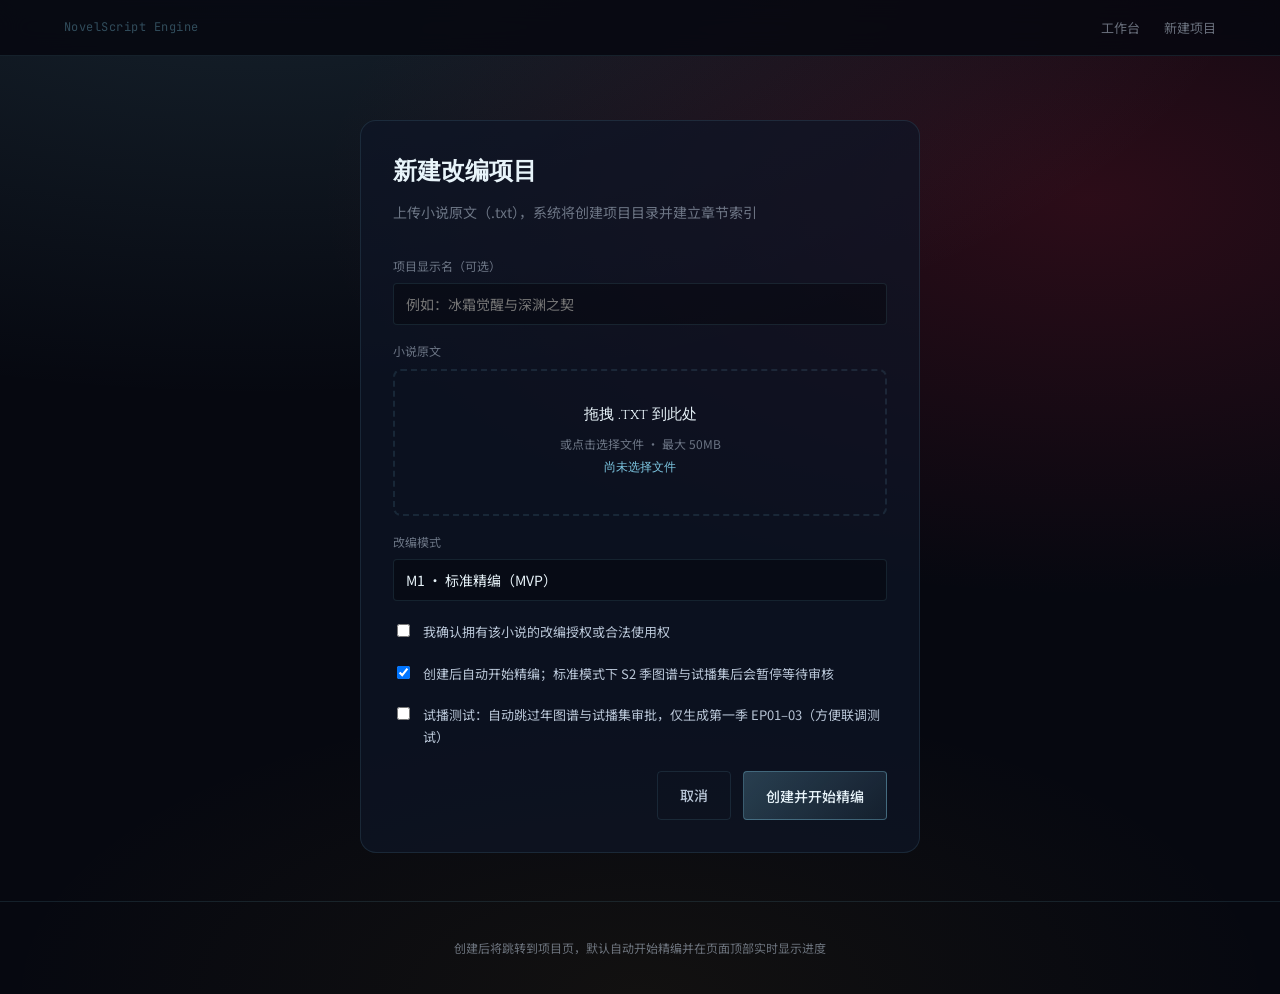
<file: web/create.html>
<!DOCTYPE html>
<html lang="zh-CN">
<head>
  <meta charset="UTF-8">
  <meta name="viewport" content="width=device-width, initial-scale=1.0">
  <title>新建项目 · NovelScript</title>
  <link rel="preconnect" href="https://fonts.googleapis.com">
  <link rel="preconnect" href="https://fonts.gstatic.com" crossorigin>
  <link href="https://fonts.googleapis.com/css2?family=Cinzel:wght@400;600;700&family=JetBrains+Mono:wght@400;500&family=Noto+Sans+SC:wght@300;400;500;600&display=swap" rel="stylesheet">
  <link rel="stylesheet" href="styles.css">
</head>
<body class="page-create">
  <header class="site-header">
    <div class="header-inner">
      <a class="brand brand-link" href="/">
        <span class="brand-engine">NovelScript Engine</span>
      </a>
      <nav class="header-nav">
        <a href="/">工作台</a>
        <a href="/create.html" aria-current="page">新建项目</a>
      </nav>
    </div>
  </header>

  <main class="create-main">
    <div class="create-card">
      <div class="section-head">
        <h2>新建改编项目</h2>
        <p>上传小说原文（.txt），系统将创建项目目录并建立章节索引</p>
      </div>

      <form id="create-form" class="create-form">
        <label class="field-label" for="project-title">项目显示名（可选）</label>
        <input class="field-input" id="project-title" name="title" type="text" placeholder="例如：冰霜觉醒与深渊之契" maxlength="80">

        <label class="field-label">小说原文</label>
        <div id="drop-zone" class="drop-zone" tabindex="0" role="button" aria-label="点击或拖拽上传 txt 文件">
          <input id="novel-file" name="file" type="file" accept=".txt,text/plain" hidden>
          <div class="drop-zone-inner">
            <p class="drop-title">拖拽 .txt 到此处</p>
            <p class="drop-hint">或点击选择文件 · 最大 50MB</p>
            <p class="drop-file" id="file-name">尚未选择文件</p>
          </div>
        </div>

        <div class="field-row">
          <label class="field-label" for="project-mode">改编模式</label>
          <select class="field-input field-select" id="project-mode" name="mode">
            <option value="M1" selected>M1 · 标准精编（MVP）</option>
          </select>
        </div>

        <label class="checkbox-row">
          <input type="checkbox" id="rights-check" required>
          <span>我确认拥有该小说的改编授权或合法使用权</span>
        </label>

        <label class="checkbox-row">
          <input type="checkbox" id="autostart-check" checked>
          <span>创建后自动开始精编；标准模式下 S2 季图谱与试播集后会暂停等待审核</span>
        </label>

        <label class="checkbox-row">
          <input type="checkbox" id="pilot-test-check" name="pilot_test">
          <span>试播测试：自动跳过年图谱与试播集审批，仅生成第一季 EP01–03（方便联调测试）</span>
        </label>

        <p id="form-error" class="form-error" hidden></p>

        <div id="upload-progress" class="upload-progress" hidden aria-live="polite">
          <div class="upload-progress-steps">
            <div class="upload-step" id="step-upload">
              <span class="upload-step-dot"></span>
              <span class="upload-step-label">上传小说原文</span>
            </div>
            <div class="upload-step" id="step-create">
              <span class="upload-step-dot"></span>
              <span class="upload-step-label">创建项目目录</span>
            </div>
            <div class="upload-step" id="step-index">
              <span class="upload-step-dot"></span>
              <span class="upload-step-label">建立章节索引</span>
            </div>
          </div>
          <p class="upload-progress-msg" id="upload-msg">准备上传…</p>
        </div>

        <div class="form-actions" id="form-actions">
          <a class="btn btn-ghost" href="/">取消</a>
          <button class="btn btn-primary" type="submit" id="submit-btn">创建并开始精编</button>
        </div>
      </form>
    </div>
  </main>

  <footer class="site-footer">
    <p>创建后将跳转到项目页，默认自动开始精编并在页面顶部实时显示进度</p>
  </footer>

  <script src="create.js"></script>
</body>
</html>
</file>
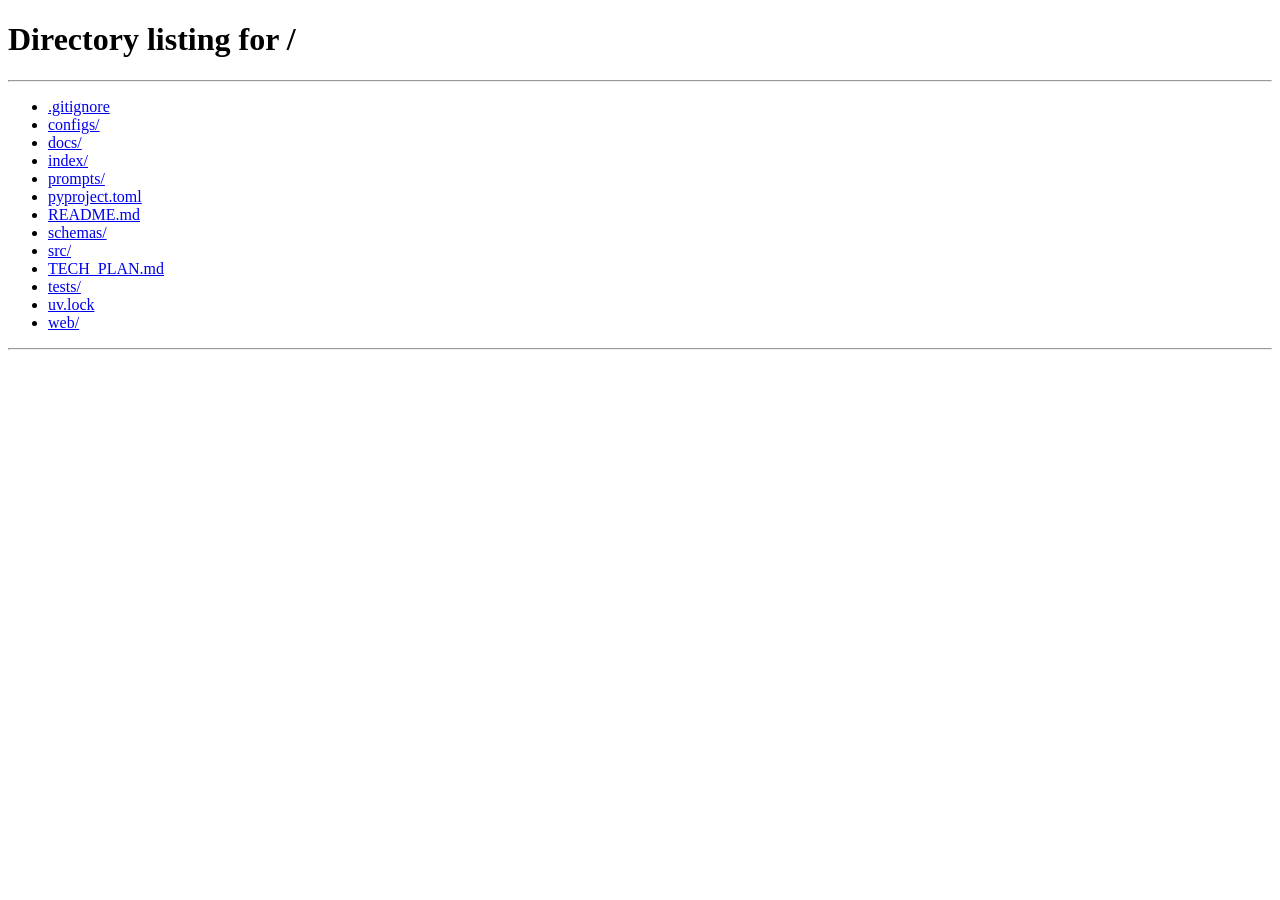
<file: web/project.html>
<!DOCTYPE html>
<html lang="zh-CN">
<head>
  <meta charset="UTF-8">
  <meta name="viewport" content="width=device-width, initial-scale=1.0">
  <title>项目解析 · NovelScript</title>
  <link rel="preconnect" href="https://fonts.googleapis.com">
  <link rel="preconnect" href="https://fonts.gstatic.com" crossorigin>
  <link href="https://fonts.googleapis.com/css2?family=Cinzel:wght@400;600;700&family=JetBrains+Mono:wght@400;500&family=Noto+Sans+SC:wght@300;400;500;600&display=swap" rel="stylesheet">
  <link rel="stylesheet" href="styles.css?v=20260707a">
</head>
<body>
  <canvas id="frost-canvas" aria-hidden="true"></canvas>

  <header class="site-header">
    <div class="header-inner">
      <a class="brand brand-link" href="/">
        <span class="brand-engine">NovelScript Engine</span>
        <span class="brand-divider">·</span>
        <span class="brand-project" id="header-slug">…</span>
      </a>
      <nav class="header-nav" aria-label="页面导航">
        <a href="/">工作台</a>
        <a href="#overview">概览</a>
        <a href="#pipeline">管线</a>
        <a href="#seasons">季谱</a>
        <a href="#documents">文档</a>
      </nav>
    </div>
  </header>

  <div class="project-toolbar" id="project-toolbar">
    <div class="toolbar-inner">
      <div class="toolbar-status">
        <span class="status-dot" id="status-dot"></span>
        <span id="status-text">就绪</span>
      </div>
      <div class="toolbar-actions">
        <button type="button" class="btn btn-sm btn-ghost" id="btn-refresh">刷新状态</button>
        <button type="button" class="btn btn-sm btn-stop" id="btn-cancel" disabled>停止精编</button>
        <button type="button" class="btn btn-sm btn-primary" id="btn-run">开始精编（P0→S5）</button>
      </div>
    </div>
  </div>

  <section class="progress-panel" id="progress-panel" aria-live="polite" aria-atomic="false">
    <div class="progress-panel-inner">
      <div class="progress-head">
        <div class="progress-head-text">
          <p class="progress-eyebrow" id="progress-phase">项目状态</p>
          <h2 class="progress-title" id="progress-message">加载中…</h2>
        </div>
        <div class="progress-meta">
          <span class="progress-pct" id="progress-pct">0%</span>
          <span class="progress-stages" id="progress-stages"></span>
        </div>
      </div>

      <div class="progress-reel" role="progressbar" aria-valuemin="0" aria-valuemax="100" aria-valuenow="0" id="progress-reel">
        <div class="progress-reel-track">
          <div class="progress-reel-fill" id="progress-fill"></div>
          <div class="progress-reel-needle" id="progress-needle"></div>
        </div>
      </div>

      <ol class="progress-steps" id="progress-steps" aria-label="精编管线步骤">
        <li class="progress-step" data-phase="index"><span class="progress-step-mark"></span><span class="progress-step-name">章节索引</span></li>
        <li class="progress-step" data-phase="stage0"><span class="progress-step-mark"></span><span class="progress-step-name">上游准备</span></li>
        <li class="progress-step" data-phase="P0"><span class="progress-step-mark"></span><span class="progress-step-name">P0 口味校准</span></li>
        <li class="progress-step" data-phase="P1"><span class="progress-step-mark"></span><span class="progress-step-name">P1 素材拆解</span></li>
        <li class="progress-step" data-phase="S0"><span class="progress-step-mark"></span><span class="progress-step-name">S0 故事引擎</span></li>
        <li class="progress-step" data-phase="P3"><span class="progress-step-mark"></span><span class="progress-step-name">P3 创作策略</span></li>
        <li class="progress-step" data-phase="S1"><span class="progress-step-mark"></span><span class="progress-step-name">S1 系列定位</span></li>
        <li class="progress-step" data-phase="S2"><span class="progress-step-mark"></span><span class="progress-step-name">S2 季图谱</span></li>
        <li class="progress-step" data-phase="S3"><span class="progress-step-mark"></span><span class="progress-step-name">S3 分集清单</span></li>
        <li class="progress-step" data-phase="S4/S5"><span class="progress-step-mark"></span><span class="progress-step-name">S4/S5 剧本</span></li>
        <li class="progress-step" data-phase="fidelity"><span class="progress-step-mark"></span><span class="progress-step-name">忠实度审计</span></li>
        <li class="progress-step" data-phase="P6"><span class="progress-step-mark"></span><span class="progress-step-name">P6 试播观感</span></li>
        <li class="progress-step" data-phase="done"><span class="progress-step-mark"></span><span class="progress-step-name">全部完成</span></li>
      </ol>

      <div class="progress-episode" id="progress-episode" hidden>
        <div class="progress-episode-head">
          <span class="progress-episode-label">剧本精编进度</span>
          <span class="progress-episode-count" id="progress-episode-count">0 / 0 集</span>
        </div>
        <div class="progress-episode-track">
          <div class="progress-episode-fill" id="progress-episode-fill"></div>
        </div>
      </div>

      <div class="progress-body">
        <div class="progress-activity" id="progress-activity">
          <p class="progress-activity-empty">启动精编后，这里会实时显示当前步骤，无需查看终端。</p>
        </div>
        <p class="progress-elapsed" id="progress-elapsed" hidden></p>
      </div>
    </div>
  </section>

  <section class="approval-gate" id="approval-gate" hidden aria-live="polite">
    <div class="approval-gate-inner">
      <div class="approval-gate-rail" aria-hidden="true">
        <span class="approval-gate-valve"></span>
      </div>
      <div class="approval-gate-content">
        <header class="approval-gate-head">
          <p class="approval-gate-eyebrow" id="approval-eyebrow">审批闸</p>
          <h2 class="approval-gate-title" id="approval-title">待审</h2>
        </header>
        <p class="approval-gate-lead" id="approval-message"></p>
        <ul class="approval-gate-issues" id="approval-issues" hidden></ul>
        <div class="approval-gate-actions">
          <button type="button" class="btn btn-sm btn-ghost" id="btn-approval-preview">阅读产物</button>
          <button type="button" class="btn btn-sm btn-ghost" id="btn-approval-rerun">重新生成此阶段</button>
          <button type="button" class="btn btn-sm btn-primary" id="btn-approval-pass">审核通过，继续精编</button>
        </div>
      </div>
    </div>
  </section>

  <section class="decision-queue" id="decision-queue" hidden aria-live="polite">
    <div class="decision-queue-inner">
      <header class="decision-queue-head">
        <p class="decision-queue-eyebrow">改编决策 · 待拍板</p>
        <h2 class="decision-queue-title" id="decision-queue-title">结构取舍</h2>
        <p class="decision-queue-count" id="decision-queue-count"></p>
      </header>
      <div class="decision-queue-card" id="decision-queue-card">
        <p class="decision-queue-question" id="decision-question"></p>
        <p class="decision-queue-rec" id="decision-recommendation"></p>
        <details class="decision-queue-evidence" id="decision-evidence-wrap">
          <summary>展开证据链</summary>
          <dl id="decision-evidence"></dl>
        </details>
        <div class="decision-queue-options" id="decision-options" role="group" aria-label="决策选项"></div>
      </div>
      <ul class="decision-queue-done" id="decision-queue-done" hidden></ul>
    </div>
  </section>

  <main>
    <section id="overview" class="hero">
      <div class="hero-frame">
        <div class="hero-content">
          <p class="hero-eyebrow" id="project-meta">加载中…</p>
          <h1 class="hero-title" id="project-title">…</h1>
          <p class="hero-subtitle" id="project-subtitle"></p>
          <p class="hero-logline" id="project-logline">正在加载项目信息…</p>
          <div class="hero-stats" id="hero-stats"></div>
        </div>
      </div>

      <div class="triangle-section" id="triangle-section" hidden>
        <h2 class="section-label">核心三角</h2>
        <div class="character-triangle" id="character-triangle" role="img"></div>
      </div>
    </section>

    <section id="pipeline" class="pipeline-section">
      <div class="section-head">
        <h2>改编管线</h2>
        <p>P0–S5 + P6 全流程 · 结构化产出可校验、可局部重跑</p>
      </div>
      <div class="pipeline-track" id="pipeline-track"></div>
      <div class="engines-grid" id="engines-grid"></div>
    </section>

    <section id="seasons" class="seasons-section">
      <div class="section-head">
        <h2>季图谱</h2>
        <p id="seasons-subtitle">章节重组为季 · 每季命题 / 危机 / 钩子</p>
      </div>
      <div class="seasons-scroll" id="seasons-scroll"></div>
      <p class="section-empty" id="seasons-empty" hidden>S2 季图谱生成后将在此展示</p>
    </section>

    <section id="documents" class="docs-section">
      <div class="section-head">
        <h2>产物文档</h2>
        <p>点击左侧条目阅读 Markdown 精编产物</p>
      </div>
      <div class="docs-layout">
        <aside class="docs-sidebar" id="docs-sidebar" aria-label="文档列表"></aside>
        <article class="docs-viewer">
          <header class="docs-viewer-header">
            <h3 id="doc-title">选择文档</h3>
            <span class="doc-stage-badge" id="doc-stage"></span>
          </header>
          <div class="docs-content prose" id="doc-content">
            <p class="docs-placeholder">从左侧选择一份产物文档，或点击「开始精编」运行 S0–S5 全阶段管线。</p>
          </div>
        </article>
      </div>
    </section>
  </main>

  <footer class="site-footer">
    <p>NovelScript Engine · <span id="footer-project">…</span> · 项目解析</p>
  </footer>

  <script src="vendor/marked.min.js"></script>
  <script src="project.js?v=20260706k"></script>
</body>
</html>
</file>
<file: web/styles.css>
/* Frost & Abyss — dragons-ice project dashboard */

:root {
  --void: #060810;
  --night: #0B1220;
  --deep: #111827;
  --panel: rgba(14, 22, 38, 0.72);
  --panel-border: rgba(126, 200, 227, 0.12);

  --ice: #7EC8E3;
  --ice-dim: rgba(126, 200, 227, 0.35);
  --ice-glow: rgba(126, 200, 227, 0.15);
  --frost-white: #E8F4FA;

  --abyss: #C41E3A;
  --abyss-deep: #1A0A12;
  --abyss-glow: rgba(196, 30, 58, 0.2);

  --flame: #D4A017;
  --flame-red: #8B1A1A;
  --flame-glow: rgba(212, 160, 23, 0.18);

  --mist: #B8C5D6;
  --mist-dim: rgba(184, 197, 214, 0.55);

  --font-display: "Cinzel", "Noto Serif SC", serif;
  --font-body: "Noto Sans SC", system-ui, sans-serif;
  --font-mono: "JetBrains Mono", monospace;

  --radius-sm: 4px;
  --radius-md: 8px;
  --radius-lg: 16px;

  --header-h: 56px;

  --stage-p0: #56C8B8;
  --stage-p1: #6BA3FF;
  --stage-p3: #E6A055;
  --stage-p6: #B088F9;
  --stage-s0: #7EC8E3;
  --stage-s1: #9B8FD4;
  --stage-s2: #D4A017;
  --stage-s3: #5EC4A0;
  --stage-s4: #E07A5F;
  --stage-s5: #C41E3A;
}

*, *::before, *::after { box-sizing: border-box; }

html {
  scroll-behavior: smooth;
  scroll-padding-top: calc(var(--header-h) + 16px);
}

body {
  margin: 0;
  min-height: 100vh;
  font-family: var(--font-body);
  font-weight: 400;
  font-size: 15px;
  line-height: 1.65;
  color: var(--mist);
  background: var(--void);
  background-image:
    radial-gradient(ellipse 80% 50% at 20% -10%, var(--ice-glow), transparent),
    radial-gradient(ellipse 60% 40% at 85% 20%, var(--abyss-glow), transparent),
    radial-gradient(ellipse 50% 30% at 50% 100%, rgba(212, 160, 23, 0.06), transparent);
}

.server-banner {
  position: sticky;
  top: 0;
  z-index: 200;
  padding: 12px 24px;
  background: rgba(196, 30, 58, 0.92);
  color: var(--frost-white);
  font-size: 13px;
  text-align: center;
  border-bottom: 1px solid rgba(255, 255, 255, 0.15);
}

.server-banner code {
  font-family: var(--font-mono);
  background: rgba(0, 0, 0, 0.25);
  padding: 2px 6px;
  border-radius: 3px;
}

.server-banner a {
  color: var(--frost-white);
  font-weight: 600;
}

.fatal-error {
  padding: 80px 24px;
  text-align: center;
  max-width: 520px;
  margin: 0 auto;
}

.fatal-error h2 {
  font-family: var(--font-display);
  color: var(--frost-white);
}

.fatal-error code {
  font-family: var(--font-mono);
  background: var(--panel);
  padding: 2px 6px;
  border-radius: 3px;
}

.fatal-error a {
  color: var(--ice);
}

#frost-canvas {
  position: fixed;
  inset: 0;
  width: 100%;
  height: 100%;
  pointer-events: none;
  z-index: 0;
  opacity: 0.45;
}

/* Header */
.site-header {
  position: sticky;
  top: 0;
  z-index: 100;
  height: var(--header-h);
  background: rgba(6, 8, 16, 0.85);
  backdrop-filter: blur(12px);
  border-bottom: 1px solid var(--panel-border);
}

.header-inner {
  max-width: 1200px;
  margin: 0 auto;
  padding: 0 24px;
  height: 100%;
  display: flex;
  align-items: center;
  justify-content: space-between;
}

.brand {
  font-family: var(--font-mono);
  font-size: 12px;
  letter-spacing: 0.04em;
}

.brand-engine { color: var(--ice-dim); }
.brand-divider { color: var(--mist-dim); margin: 0 6px; }
.brand-project { color: var(--frost-white); }

.header-nav {
  display: flex;
  gap: 24px;
}

.header-nav a {
  color: var(--mist-dim);
  text-decoration: none;
  font-size: 13px;
  transition: color 0.2s;
}

.header-nav a:hover,
.header-nav a:focus-visible {
  color: var(--ice);
  outline: none;
}

main {
  position: relative;
  z-index: 1;
  max-width: 1200px;
  margin: 0 auto;
  padding: 0 24px 80px;
}

/* Hero */
.hero {
  padding: 48px 0 64px;
  display: grid;
  grid-template-columns: 1fr 340px;
  gap: 48px;
  align-items: start;
}

.hero-frame {
  position: relative;
}

.hero-eyebrow {
  font-family: var(--font-mono);
  font-size: 11px;
  letter-spacing: 0.12em;
  text-transform: uppercase;
  color: var(--ice-dim);
  margin: 0 0 12px;
}

.hero-title {
  font-family: var(--font-display);
  font-size: clamp(2rem, 5vw, 2.75rem);
  font-weight: 600;
  color: var(--frost-white);
  margin: 0 0 8px;
  line-height: 1.2;
  letter-spacing: 0.02em;
}

.hero-subtitle {
  font-family: var(--font-display);
  font-size: 14px;
  color: var(--mist-dim);
  margin: 0 0 24px;
  font-style: italic;
}

.hero-logline {
  font-size: 16px;
  color: var(--mist);
  max-width: 52ch;
  margin: 0 0 32px;
  border-left: 2px solid var(--ice-dim);
  padding-left: 16px;
}

.hero-stats {
  display: flex;
  flex-wrap: wrap;
  gap: 12px;
}

.stat-chip {
  font-family: var(--font-mono);
  font-size: 11px;
  padding: 6px 12px;
  border-radius: var(--radius-sm);
  background: var(--panel);
  border: 1px solid var(--panel-border);
  color: var(--mist);
}

.stat-chip strong {
  color: var(--ice);
  font-weight: 500;
}

/* Character triangle */
.triangle-section {
  padding-top: 8px;
}

.section-label {
  font-family: var(--font-mono);
  font-size: 10px;
  letter-spacing: 0.15em;
  text-transform: uppercase;
  color: var(--mist-dim);
  margin: 0 0 16px;
}

.character-triangle {
  position: relative;
  width: 100%;
  aspect-ratio: 1;
  max-width: 320px;
}

.char-node {
  position: absolute;
  width: 100px;
  padding: 12px;
  border-radius: var(--radius-md);
  text-align: center;
  cursor: default;
  transition: transform 0.25s, box-shadow 0.25s;
}

.char-node:hover {
  transform: scale(1.04);
}

.char-node--freya {
  top: 0;
  left: 50%;
  transform: translateX(-50%);
  background: linear-gradient(135deg, rgba(126, 200, 227, 0.15), rgba(126, 200, 227, 0.05));
  border: 1px solid rgba(126, 200, 227, 0.35);
  box-shadow: 0 0 24px var(--ice-glow);
}

.char-node--freya:hover { transform: translateX(-50%) scale(1.04); }

.char-node--desmond {
  bottom: 8%;
  left: 0;
  background: linear-gradient(135deg, rgba(196, 30, 58, 0.2), rgba(26, 10, 18, 0.8));
  border: 1px solid rgba(196, 30, 58, 0.4);
  box-shadow: 0 0 24px var(--abyss-glow);
}

.char-node--troy {
  bottom: 8%;
  right: 0;
  background: linear-gradient(135deg, rgba(212, 160, 23, 0.15), rgba(139, 26, 26, 0.3));
  border: 1px solid rgba(212, 160, 23, 0.35);
  box-shadow: 0 0 24px var(--flame-glow);
}

.char-name {
  font-family: var(--font-display);
  font-size: 12px;
  color: var(--frost-white);
  margin: 0 0 2px;
}

.char-role {
  font-size: 10px;
  color: var(--mist-dim);
  margin: 0;
}

.triangle-lines {
  position: absolute;
  inset: 0;
  width: 100%;
  height: 100%;
  pointer-events: none;
}

.triangle-lines line {
  stroke: rgba(184, 197, 214, 0.15);
  stroke-width: 1;
  stroke-dasharray: 4 4;
}

/* Sections */
.section-head {
  margin-bottom: 32px;
}

.section-head h2 {
  font-family: var(--font-display);
  font-size: 1.5rem;
  color: var(--frost-white);
  margin: 0 0 8px;
}

.section-head p {
  margin: 0;
  color: var(--mist-dim);
  font-size: 14px;
}

.pipeline-section,
.seasons-section,
.docs-section {
  padding: 64px 0;
  border-top: 1px solid var(--panel-border);
}

/* Pipeline */
.pipeline-track {
  display: flex;
  gap: 0;
  margin-bottom: 40px;
  overflow-x: auto;
  padding-bottom: 8px;
  scrollbar-width: thin;
}

.pipeline-track .stage-node {
  min-width: 88px;
}

.pipeline-track .stage-label {
  font-size: 11px;
  line-height: 1.35;
  max-width: 9em;
}

.stage-node {
  flex: 1;
  min-width: 100px;
  position: relative;
  text-align: center;
  padding: 16px 8px;
  display: flex;
  flex-direction: column;
  align-items: center;
  gap: 6px;
}

.stage-node--P0 { --stage-accent: var(--stage-p0); }
.stage-node--P1 { --stage-accent: var(--stage-p1); }
.stage-node--P3 { --stage-accent: var(--stage-p3); }
.stage-node--P6 { --stage-accent: var(--stage-p6); }
.stage-node--S0 { --stage-accent: var(--stage-s0); }
.stage-node--S1 { --stage-accent: var(--stage-s1); }
.stage-node--S2 { --stage-accent: var(--stage-s2); }
.stage-node--S3 { --stage-accent: var(--stage-s3); }
.stage-node--S4 { --stage-accent: var(--stage-s4); }
.stage-node--S5 { --stage-accent: var(--stage-s5); }

.stage-rerun {
  display: inline-flex;
  align-items: center;
  justify-content: center;
  width: 28px;
  height: 28px;
  margin-top: 6px;
  padding: 0;
  border: none;
  border-radius: 50%;
  background: color-mix(in srgb, var(--stage-accent, var(--ice)) 10%, transparent);
  color: color-mix(in srgb, var(--stage-accent, var(--ice)) 75%, var(--mist));
  cursor: pointer;
  opacity: 0.55;
  transition: opacity 0.2s, background 0.2s, color 0.2s, transform 0.2s, box-shadow 0.2s;
}

.stage-node:hover .stage-rerun,
.stage-rerun:focus-visible {
  opacity: 1;
  background: color-mix(in srgb, var(--stage-accent, var(--ice)) 18%, transparent);
  color: var(--stage-accent, var(--ice));
  box-shadow: 0 0 12px color-mix(in srgb, var(--stage-accent, var(--ice)) 25%, transparent);
  outline: none;
}

.stage-rerun:hover:not(:disabled) {
  transform: rotate(-30deg);
}

.stage-rerun:disabled {
  opacity: 0.25;
  cursor: not-allowed;
  transform: none;
}

.stage-rerun-icon {
  display: block;
}

.stage-rerun--loading .stage-rerun-icon {
  animation: stage-rerun-spin 0.8s linear infinite;
}

@keyframes stage-rerun-spin {
  to { transform: rotate(360deg); }
}

.stage-node:not(:last-child)::after {
  content: "";
  position: absolute;
  top: 28px;
  right: -50%;
  width: 100%;
  height: 1px;
  background: linear-gradient(90deg, var(--panel-border), transparent);
  z-index: 0;
}

.stage-dot {
  width: 14px;
  height: 14px;
  border-radius: 50%;
  margin: 0 auto 10px;
  border: 2px solid var(--mist-dim);
  background: var(--night);
  position: relative;
  z-index: 1;
}

.stage-node--complete .stage-dot {
  border-color: var(--ice);
  background: var(--ice);
  box-shadow: 0 0 12px var(--ice-glow);
}

.stage-node--pending .stage-dot {
  border-color: var(--mist-dim);
  opacity: 0.5;
}

.stage-id {
  font-family: var(--font-mono);
  font-size: 13px;
  font-weight: 500;
  color: var(--frost-white);
  display: block;
}

.stage-label {
  font-size: 11px;
  color: var(--mist-dim);
  display: block;
  margin-top: 4px;
  line-height: 1.3;
}

.engines-grid {
  display: grid;
  grid-template-columns: repeat(auto-fit, minmax(220px, 1fr));
  gap: 12px;
}

.engine-card {
  padding: 16px 18px;
  background: var(--panel);
  border: 1px solid var(--panel-border);
  border-radius: var(--radius-md);
  display: flex;
  align-items: flex-start;
  gap: 12px;
}

.engine-symbol {
  font-size: 18px;
  color: var(--ice);
  line-height: 1;
}

.engine-name {
  font-size: 13px;
  color: var(--mist);
  margin: 0;
}

.engine-id {
  font-family: var(--font-mono);
  font-size: 10px;
  color: var(--ice-dim);
  margin: 0 0 4px;
}

/* Seasons */
.seasons-scroll {
  display: grid;
  grid-template-columns: repeat(auto-fill, minmax(280px, 1fr));
  gap: 16px;
}

.season-card {
  padding: 20px;
  background: var(--panel);
  border: 1px solid var(--panel-border);
  border-radius: var(--radius-md);
  transition: border-color 0.2s, transform 0.2s;
  cursor: pointer;
}

.season-card:hover,
.season-card:focus-visible {
  border-color: var(--ice-dim);
  transform: translateY(-2px);
  outline: none;
}

.season-card--active {
  border-color: var(--ice);
  box-shadow: 0 0 20px var(--ice-glow);
}

.season-num {
  font-family: var(--font-mono);
  font-size: 10px;
  color: var(--ice-dim);
  letter-spacing: 0.1em;
  margin-bottom: 8px;
}

.season-title {
  font-family: var(--font-display);
  font-size: 15px;
  color: var(--frost-white);
  margin: 0 0 8px;
  line-height: 1.35;
}

.season-chapters {
  font-family: var(--font-mono);
  font-size: 11px;
  color: var(--mist-dim);
  margin: 0 0 12px;
}

.season-arc {
  font-size: 12px;
  color: var(--mist);
  margin: 0 0 12px;
  padding-left: 10px;
  border-left: 2px solid var(--ice-dim);
}

.season-hook {
  font-size: 11px;
  font-style: italic;
  color: var(--abyss);
  opacity: 0.85;
  margin: 0;
}

/* Documents — per-stage groups */
.docs-layout {
  display: grid;
  grid-template-columns: 260px 1fr;
  gap: 24px;
  min-height: 480px;
}

.docs-sidebar {
  display: flex;
  flex-direction: column;
  gap: 12px;
}

.doc-stage-group {
  border-radius: var(--radius-md);
  border: 1px solid color-mix(in srgb, var(--stage-accent, var(--ice-dim)) 22%, var(--panel-border));
  border-left: 4px solid var(--stage-accent, var(--ice-dim));
  background: linear-gradient(
    135deg,
    color-mix(in srgb, var(--stage-accent, var(--ice)) 8%, rgba(0, 0, 0, 0.22)),
    rgba(0, 0, 0, 0.18)
  );
  overflow: hidden;
}

.doc-stage-group--P0 { --stage-accent: var(--stage-p0); }
.doc-stage-group--P1 { --stage-accent: var(--stage-p1); }
.doc-stage-group--P3 { --stage-accent: var(--stage-p3); }
.doc-stage-group--P6 { --stage-accent: var(--stage-p6); }
.doc-stage-group--S0 { --stage-accent: var(--stage-s0); }
.doc-stage-group--S1 { --stage-accent: var(--stage-s1); }
.doc-stage-group--S2 { --stage-accent: var(--stage-s2); }
.doc-stage-group--S3 { --stage-accent: var(--stage-s3); }
.doc-stage-group--S4 { --stage-accent: var(--stage-s4); }
.doc-stage-group--S5 { --stage-accent: var(--stage-s5); }

.doc-stage-group--pending {
  opacity: 0.55;
}

.doc-group-header {
  display: flex;
  align-items: flex-start;
  justify-content: space-between;
  gap: 10px;
  padding: 14px 14px 10px;
  background: linear-gradient(
    90deg,
    color-mix(in srgb, var(--stage-accent, var(--ice)) 16%, transparent),
    transparent 72%
  );
  border-bottom: 1px solid color-mix(in srgb, var(--stage-accent, var(--ice)) 15%, var(--panel-border));
}

.doc-group-title {
  display: flex;
  flex-direction: column;
  gap: 4px;
  min-width: 0;
}

.doc-stage-id {
  font-family: var(--font-display);
  font-size: 18px;
  font-weight: 600;
  letter-spacing: 0.06em;
  line-height: 1;
  color: var(--stage-accent, var(--ice));
  text-shadow: 0 0 20px color-mix(in srgb, var(--stage-accent, var(--ice)) 40%, transparent);
}

.doc-stage-name {
  font-size: 13px;
  font-weight: 500;
  line-height: 1.35;
  color: var(--frost-white);
}

.doc-group-label {
  font-family: var(--font-mono);
  font-size: 11px;
  letter-spacing: 0.08em;
  color: var(--stage-accent, var(--ice-dim));
  margin: 0;
  text-transform: uppercase;
}

.doc-group-status {
  flex-shrink: 0;
  font-family: var(--font-mono);
  font-size: 9px;
  padding: 3px 7px;
  border-radius: var(--radius-sm);
  color: var(--mist-dim);
  border: 1px solid var(--panel-border);
  margin-top: 2px;
}

.doc-group-status--complete {
  color: var(--stage-accent);
  border-color: color-mix(in srgb, var(--stage-accent) 40%, transparent);
  background: color-mix(in srgb, var(--stage-accent) 10%, transparent);
}

.doc-group-links {
  display: flex;
  flex-direction: column;
  gap: 2px;
  padding: 4px 6px 8px;
}

.doc-link {
  display: block;
  width: 100%;
  padding: 10px 12px;
  text-align: left;
  background: transparent;
  border: none;
  border-radius: var(--radius-sm);
  color: var(--mist);
  font-family: var(--font-body);
  font-size: 13px;
  cursor: pointer;
  transition: background 0.15s, color 0.15s;
}

.doc-link:hover,
.doc-link:focus-visible {
  background: rgba(126, 200, 227, 0.08);
  color: var(--frost-white);
  outline: none;
}

.doc-link--active {
  background: color-mix(in srgb, var(--stage-accent, var(--ice)) 14%, transparent);
  color: var(--stage-accent, var(--ice));
  border-left: 2px solid var(--stage-accent, var(--ice));
}

.doc-link--disabled {
  opacity: 0.35;
  cursor: not-allowed;
}

.docs-viewer {
  background: var(--panel);
  border: 1px solid var(--panel-border);
  border-radius: var(--radius-md);
  overflow: hidden;
  display: flex;
  flex-direction: column;
  min-height: 0; /* row height follows sidebar, not markdown content */
}

.docs-viewer-header {
  padding: 16px 24px;
  border-bottom: 1px solid var(--panel-border);
  display: flex;
  align-items: center;
  justify-content: space-between;
  gap: 12px;
}

.docs-viewer-header h3 {
  font-family: var(--font-display);
  font-size: 16px;
  color: var(--frost-white);
  margin: 0;
}

.doc-stage-badge {
  font-family: var(--font-mono);
  font-size: 10px;
  padding: 4px 10px;
  border-radius: var(--radius-sm);
  color: var(--stage-accent, var(--ice));
  border: 1px solid color-mix(in srgb, var(--stage-accent, var(--ice)) 45%, transparent);
  background: color-mix(in srgb, var(--stage-accent, var(--ice)) 12%, transparent);
}

.doc-stage-badge--P0 { --stage-accent: var(--stage-p0); }
.doc-stage-badge--P1 { --stage-accent: var(--stage-p1); }
.doc-stage-badge--P3 { --stage-accent: var(--stage-p3); }
.doc-stage-badge--P6 { --stage-accent: var(--stage-p6); }
.doc-stage-badge--S0 { --stage-accent: var(--stage-s0); }
.doc-stage-badge--S1 { --stage-accent: var(--stage-s1); }
.doc-stage-badge--S2 { --stage-accent: var(--stage-s2); }
.doc-stage-badge--S3 { --stage-accent: var(--stage-s3); }
.doc-stage-badge--S4 { --stage-accent: var(--stage-s4); }
.doc-stage-badge--S5 { --stage-accent: var(--stage-s5); }

.docs-content {
  padding: 24px 28px 40px;
  overflow-y: auto;
  flex: 1;
  min-height: 0;
}

.docs-placeholder {
  color: var(--mist-dim);
  font-style: italic;
}

.docs-loading {
  color: var(--ice-dim);
  font-family: var(--font-mono);
  font-size: 13px;
}

.docs-error {
  color: var(--abyss);
  padding: 12px;
  background: rgba(196, 30, 58, 0.1);
  border-radius: var(--radius-sm);
}

/* Prose (markdown) */
.prose h1, .prose h2, .prose h3, .prose h4 {
  font-family: var(--font-display);
  color: var(--frost-white);
  margin-top: 1.5em;
  margin-bottom: 0.6em;
  line-height: 1.3;
}

.prose h1 { font-size: 1.5rem; border-bottom: 1px solid var(--panel-border); padding-bottom: 0.4em; }
.prose h2 { font-size: 1.25rem; color: var(--ice); }
.prose h3 { font-size: 1.05rem; }

.prose p { margin: 0.8em 0; }

.prose a {
  color: var(--ice);
  text-decoration: underline;
  text-underline-offset: 2px;
}

.prose strong { color: var(--frost-white); font-weight: 600; }
.prose em { color: var(--mist); }

.prose blockquote {
  margin: 1em 0;
  padding: 12px 16px;
  border-left: 3px solid var(--ice-dim);
  background: rgba(126, 200, 227, 0.05);
  color: var(--mist);
  font-style: italic;
}

.prose code {
  font-family: var(--font-mono);
  font-size: 0.85em;
  background: rgba(0, 0, 0, 0.3);
  padding: 2px 6px;
  border-radius: 3px;
  color: var(--ice);
}

.prose pre {
  background: rgba(0, 0, 0, 0.4);
  border: 1px solid var(--panel-border);
  border-radius: var(--radius-sm);
  padding: 16px;
  overflow-x: auto;
}

.prose pre code {
  background: none;
  padding: 0;
  color: var(--mist);
}

.prose table {
  width: 100%;
  border-collapse: collapse;
  font-size: 13px;
  margin: 1em 0;
}

.prose th, .prose td {
  border: 1px solid var(--panel-border);
  padding: 8px 12px;
  text-align: left;
}

.prose th {
  background: rgba(126, 200, 227, 0.08);
  color: var(--ice);
  font-weight: 500;
}

.prose tr:nth-child(even) td {
  background: rgba(0, 0, 0, 0.15);
}

.prose hr {
  border: none;
  border-top: 1px solid var(--panel-border);
  margin: 2em 0;
}

.prose ul, .prose ol {
  padding-left: 1.4em;
  margin: 0.8em 0;
}

.prose li { margin: 0.3em 0; }

/* Footer */
.site-footer {
  position: relative;
  z-index: 1;
  text-align: center;
  padding: 24px;
  border-top: 1px solid var(--panel-border);
  font-size: 12px;
  color: var(--mist-dim);
}

/* Responsive */
@media (max-width: 900px) {
  .hero {
    grid-template-columns: 1fr;
    gap: 32px;
  }

  .character-triangle {
    max-width: 100%;
  }

  .docs-layout {
    grid-template-columns: 1fr;
  }

  .docs-viewer {
    max-height: 70vh;
  }

  .docs-sidebar {
    flex-direction: row;
    flex-wrap: wrap;
    gap: 8px;
  }

  .doc-group-label {
    width: 100%;
  }

  .header-nav { display: none; }
}

@media (prefers-reduced-motion: reduce) {
  *, *::before, *::after {
    animation-duration: 0.01ms !important;
    transition-duration: 0.01ms !important;
  }

  .stage-rerun:hover:not(:disabled) {
    transform: none;
  }

  #frost-canvas { display: none; }
}

/* ── Portal home / create ── */

.brand-link {
  text-decoration: none;
  color: inherit;
}

.page-home .portal-hero,
.page-create .create-main {
  padding: 64px 0 48px;
}

.portal-hero {
  max-width: 640px;
}

.portal-lead {
  font-size: 16px;
  color: var(--mist);
  max-width: 46ch;
  margin: 0 0 32px;
  line-height: 1.7;
}

.portal-actions {
  display: flex;
  flex-wrap: wrap;
  gap: 12px;
}

.btn {
  display: inline-flex;
  align-items: center;
  justify-content: center;
  padding: 12px 22px;
  border-radius: var(--radius-sm);
  font-family: var(--font-body);
  font-size: 14px;
  font-weight: 500;
  text-decoration: none;
  border: 1px solid transparent;
  cursor: pointer;
  transition: background 0.15s, border-color 0.15s, transform 0.15s;
}

.btn-primary {
  background: linear-gradient(135deg, rgba(126, 200, 227, 0.25), rgba(126, 200, 227, 0.08));
  border-color: var(--ice-dim);
  color: var(--frost-white);
}

.btn-primary:hover,
.btn-primary:focus-visible {
  border-color: var(--ice);
  box-shadow: 0 0 20px var(--ice-glow);
  outline: none;
}

.btn-ghost {
  background: transparent;
  border-color: var(--panel-border);
  color: var(--mist);
}

.btn-ghost:hover {
  border-color: var(--ice-dim);
  color: var(--frost-white);
}

.btn-sm {
  padding: 8px 14px;
  font-size: 12px;
}

.btn-stop {
  background: transparent;
  border-color: color-mix(in srgb, var(--flame-red) 55%, var(--panel-border));
  color: var(--flame);
}

.btn-stop:hover,
.btn-stop:focus-visible {
  border-color: var(--flame-red);
  color: var(--frost-white);
  background: color-mix(in srgb, var(--flame-red) 12%, transparent);
  outline: none;
}

.btn-stop:disabled {
  opacity: 0.35;
  cursor: not-allowed;
  pointer-events: none;
  border-color: var(--panel-border);
  color: var(--mist-dim);
  background: transparent;
}

.btn-delete {
  background: transparent;
  border-color: color-mix(in srgb, var(--flame-red) 40%, var(--panel-border));
  color: var(--mist);
}

.btn-delete:hover,
.btn-delete:focus-visible {
  border-color: var(--flame-red);
  color: var(--flame-red);
  background: color-mix(in srgb, var(--flame-red) 10%, transparent);
  outline: none;
}

.btn-delete:disabled {
  opacity: 0.35;
  cursor: not-allowed;
  pointer-events: none;
}

.btn:disabled {
  opacity: 0.5;
  cursor: not-allowed;
}

.projects-section {
  padding: 48px 0 64px;
  border-top: 1px solid var(--panel-border);
}

.projects-grid {
  display: grid;
  grid-template-columns: repeat(auto-fill, minmax(280px, 1fr));
  gap: 16px;
}

.project-card {
  display: block;
  padding: 20px;
  background: var(--panel);
  border: 1px solid var(--panel-border);
  border-radius: var(--radius-md);
  color: inherit;
  cursor: pointer;
  transition: border-color 0.2s, transform 0.2s;
}

.project-card:hover {
  border-color: var(--ice-dim);
  transform: translateY(-2px);
}

.project-card:focus-visible {
  outline: 2px solid var(--ice-dim);
  outline-offset: 2px;
}

.project-card-slug {
  font-family: var(--font-mono);
  font-size: 10px;
  color: var(--ice-dim);
  margin: 0 0 8px;
}

.project-card-title {
  font-family: var(--font-display);
  font-size: 16px;
  color: var(--frost-white);
  margin: 0 0 12px;
  line-height: 1.35;
}

.project-card-meta {
  display: flex;
  flex-wrap: wrap;
  gap: 10px;
  font-family: var(--font-mono);
  font-size: 10px;
  color: var(--mist-dim);
  margin-bottom: 12px;
}

.project-card-bar {
  height: 3px;
  background: rgba(255, 255, 255, 0.06);
  border-radius: 2px;
  overflow: hidden;
}

.project-card-bar span {
  display: block;
  height: 100%;
  background: var(--ice);
  border-radius: 2px;
}

.projects-empty,
.projects-loading,
.section-empty {
  color: var(--mist-dim);
  font-size: 14px;
  padding: 32px;
  text-align: center;
}

.projects-empty .btn {
  margin-top: 16px;
}

.create-main {
  max-width: 560px;
  margin: 0 auto;
}

.create-card {
  padding: 32px;
  background: var(--panel);
  border: 1px solid var(--panel-border);
  border-radius: var(--radius-lg);
}

.field-label {
  display: block;
  font-size: 12px;
  color: var(--mist-dim);
  margin: 16px 0 8px;
}

.field-input {
  width: 100%;
  padding: 10px 12px;
  background: rgba(0, 0, 0, 0.3);
  border: 1px solid var(--panel-border);
  border-radius: var(--radius-sm);
  color: var(--frost-white);
  font-family: var(--font-body);
  font-size: 14px;
}

.field-input:focus {
  outline: none;
  border-color: var(--ice-dim);
}

.field-select {
  appearance: none;
}

.drop-zone {
  border: 2px dashed var(--panel-border);
  border-radius: var(--radius-md);
  padding: 32px 20px;
  text-align: center;
  cursor: pointer;
  transition: border-color 0.2s, background 0.2s;
}

.drop-zone--hover,
.drop-zone:focus-visible {
  border-color: var(--ice-dim);
  background: rgba(126, 200, 227, 0.05);
  outline: none;
}

.drop-zone--ready {
  border-color: var(--ice);
  border-style: solid;
}

.drop-title {
  font-family: var(--font-display);
  color: var(--frost-white);
  margin: 0 0 6px;
}

.drop-hint,
.drop-file {
  font-size: 12px;
  color: var(--mist-dim);
  margin: 4px 0;
}

.drop-file {
  color: var(--ice);
  font-family: var(--font-mono);
}

.checkbox-row {
  display: flex;
  align-items: flex-start;
  gap: 10px;
  margin: 20px 0;
  font-size: 13px;
  color: var(--mist);
  cursor: pointer;
}

.form-error {
  color: var(--abyss);
  background: rgba(196, 30, 58, 0.12);
  padding: 10px 12px;
  border-radius: var(--radius-sm);
  font-size: 13px;
  margin: 12px 0;
}

.upload-progress {
  margin-top: 20px;
  padding: 20px;
  background: rgba(126, 200, 227, 0.04);
  border: 1px solid var(--panel-border);
  border-radius: var(--radius-md);
}

.upload-progress-steps {
  display: flex;
  flex-direction: column;
  gap: 12px;
  margin-bottom: 16px;
}

.upload-step {
  display: flex;
  align-items: center;
  gap: 12px;
  font-size: 13px;
  color: var(--mist-dim);
  transition: color 0.3s;
}

.upload-step-dot {
  width: 10px;
  height: 10px;
  border-radius: 50%;
  border: 2px solid var(--mist-dim);
  flex-shrink: 0;
  transition: border-color 0.3s, background 0.3s, box-shadow 0.3s;
}

.upload-step--active {
  color: var(--frost-white);
}

.upload-step--active .upload-step-dot {
  border-color: var(--ice);
  background: color-mix(in srgb, var(--ice) 40%, transparent);
  box-shadow: 0 0 10px var(--ice-glow);
  animation: pulse 1.2s ease infinite;
}

.upload-step--done {
  color: var(--ice-dim);
}

.upload-step--done .upload-step-dot {
  border-color: var(--ice);
  background: var(--ice);
}

.upload-progress-msg {
  margin: 0;
  font-family: var(--font-mono);
  font-size: 12px;
  color: var(--mist);
}

.form-actions {
  display: flex;
  justify-content: flex-end;
  gap: 12px;
  margin-top: 24px;
}

/* Project toolbar */
.project-toolbar {
  position: sticky;
  top: var(--header-h);
  z-index: 90;
  background: rgba(8, 12, 20, 0.9);
  border-bottom: 1px solid var(--panel-border);
  backdrop-filter: blur(10px);
}

.toolbar-inner {
  max-width: 1200px;
  margin: 0 auto;
  padding: 10px 24px;
  display: flex;
  align-items: center;
  justify-content: space-between;
  gap: 16px;
}

.toolbar-status {
  display: flex;
  align-items: center;
  gap: 8px;
  font-family: var(--font-mono);
  font-size: 12px;
  color: var(--mist-dim);
}

.status-dot {
  width: 8px;
  height: 8px;
  border-radius: 50%;
  background: var(--mist-dim);
}

.status-dot--running {
  background: var(--flame);
  box-shadow: 0 0 8px var(--flame-glow);
  animation: pulse 1.2s ease infinite;
}

.status-dot--idle {
  background: var(--ice);
}

@keyframes pulse {
  50% { opacity: 0.5; }
}

.toolbar-actions {
  display: flex;
  gap: 8px;
}

.stage-node--partial .stage-dot {
  border-color: var(--flame);
  background: rgba(212, 160, 23, 0.4);
}

.stage-node--active .stage-dot {
  border-color: var(--stage-accent, var(--flame));
  background: color-mix(in srgb, var(--stage-accent, var(--flame)) 55%, var(--night));
  box-shadow: 0 0 16px color-mix(in srgb, var(--stage-accent, var(--flame)) 40%, transparent);
  animation: stage-pulse 1.4s ease infinite;
}

.stage-node--active .stage-id {
  color: var(--stage-accent, var(--flame));
}

.stage-node--active::before {
  content: "进行中";
  position: absolute;
  top: 0;
  left: 50%;
  transform: translateX(-50%);
  font-family: var(--font-mono);
  font-size: 9px;
  letter-spacing: 0.08em;
  color: var(--stage-accent, var(--flame));
  opacity: 0.9;
}

@keyframes stage-pulse {
  50% { box-shadow: 0 0 8px color-mix(in srgb, var(--stage-accent, var(--flame)) 25%, transparent); }
}

/* Progress panel — production reel */
.progress-panel {
  position: relative;
  z-index: 2;
  border-bottom: 1px solid var(--panel-border);
  background: linear-gradient(180deg, rgba(11, 18, 32, 0.95) 0%, rgba(6, 8, 16, 0.88) 100%);
}

.progress-panel-inner {
  max-width: 1200px;
  margin: 0 auto;
  padding: 20px 24px 24px;
}

.progress-head {
  display: flex;
  align-items: flex-start;
  justify-content: space-between;
  gap: 24px;
  margin-bottom: 16px;
}

.progress-eyebrow {
  font-family: var(--font-mono);
  font-size: 10px;
  letter-spacing: 0.14em;
  text-transform: uppercase;
  color: var(--ice-dim);
  margin: 0 0 6px;
}

.progress-title {
  font-family: var(--font-display);
  font-size: clamp(18px, 3vw, 24px);
  font-weight: 600;
  color: var(--frost-white);
  margin: 0;
  line-height: 1.3;
}

.progress-meta {
  display: flex;
  flex-direction: column;
  align-items: flex-end;
  gap: 4px;
  flex-shrink: 0;
}

.progress-pct {
  font-family: var(--font-mono);
  font-size: 28px;
  font-weight: 500;
  color: var(--ice);
  line-height: 1;
}

.progress-stages {
  font-family: var(--font-mono);
  font-size: 11px;
  color: var(--mist-dim);
}

.progress-reel {
  margin-bottom: 12px;
}

.progress-reel-track {
  position: relative;
  height: 6px;
  background: rgba(126, 200, 227, 0.08);
  border-radius: 3px;
  overflow: visible;
}

.progress-reel-fill {
  height: 100%;
  width: 0%;
  background: linear-gradient(90deg, var(--ice-dim), var(--ice));
  border-radius: 3px;
  transition: width 0.6s ease;
}

.progress-reel-needle {
  position: absolute;
  top: 50%;
  left: 0%;
  width: 10px;
  height: 10px;
  margin-top: -5px;
  margin-left: -5px;
  border-radius: 50%;
  background: var(--frost-white);
  box-shadow: 0 0 12px var(--ice), 0 0 24px var(--ice-glow);
  transition: left 0.6s ease;
}

.progress-panel--running .progress-reel-needle {
  animation: needle-glow 1.2s ease infinite;
}

@keyframes needle-glow {
  50% { box-shadow: 0 0 6px var(--ice), 0 0 12px var(--ice-glow); }
}

.progress-steps {
  list-style: none;
  margin: 0 0 16px;
  padding: 0;
  display: grid;
  grid-template-columns: repeat(9, minmax(0, 1fr));
  gap: 4px;
}

.progress-step {
  display: flex;
  flex-direction: column;
  align-items: center;
  gap: 6px;
  text-align: center;
  position: relative;
}

.progress-step:not(:last-child)::after {
  content: "";
  position: absolute;
  top: 7px;
  left: calc(50% + 10px);
  width: calc(100% - 8px);
  height: 1px;
  background: rgba(126, 200, 227, 0.12);
  z-index: 0;
}

.progress-step.is-done:not(:last-child)::after {
  background: linear-gradient(90deg, var(--ice-dim), rgba(126, 200, 227, 0.2));
}

.progress-step-mark {
  width: 14px;
  height: 14px;
  border-radius: 50%;
  border: 2px solid var(--mist-dim);
  background: var(--night);
  position: relative;
  z-index: 1;
  transition: border-color 0.3s, background 0.3s, box-shadow 0.3s;
}

.progress-step.is-pending .progress-step-mark {
  opacity: 0.45;
}

.progress-step.is-done .progress-step-mark {
  border-color: var(--ice);
  background: var(--ice);
  box-shadow: 0 0 8px var(--ice-glow);
}

.progress-step.is-active .progress-step-mark {
  border-color: var(--flame);
  background: color-mix(in srgb, var(--flame) 50%, var(--night));
  box-shadow: 0 0 14px var(--flame-glow);
  animation: pulse 1.2s ease infinite;
}

.progress-step-name {
  font-family: var(--font-mono);
  font-size: 9px;
  line-height: 1.25;
  color: var(--mist-dim);
  max-width: 72px;
}

.progress-step.is-active .progress-step-name {
  color: var(--flame);
  font-weight: 500;
}

.progress-step.is-done .progress-step-name {
  color: var(--ice-dim);
}

.progress-episode {
  margin-bottom: 12px;
  padding: 10px 12px;
  background: rgba(212, 160, 23, 0.06);
  border: 1px solid rgba(212, 160, 23, 0.18);
  border-radius: var(--radius-sm);
}

.progress-episode-head {
  display: flex;
  justify-content: space-between;
  align-items: baseline;
  margin-bottom: 8px;
  font-family: var(--font-mono);
  font-size: 11px;
}

.progress-episode-label {
  color: var(--flame);
}

.progress-episode-count {
  color: var(--mist);
}

.progress-episode-track {
  height: 4px;
  background: rgba(255, 255, 255, 0.06);
  border-radius: 2px;
  overflow: hidden;
}

.progress-episode-fill {
  height: 100%;
  width: 0%;
  background: linear-gradient(90deg, var(--flame-red), var(--flame));
  border-radius: 2px;
  transition: width 0.5s ease;
}

.progress-elapsed {
  margin: 8px 0 0;
  font-family: var(--font-mono);
  font-size: 10px;
  color: var(--mist-dim);
  letter-spacing: 0.04em;
}

.project-card--running {
  border-color: color-mix(in srgb, var(--flame) 35%, var(--panel-border));
  box-shadow: 0 0 20px rgba(212, 160, 23, 0.08);
}

.project-card-running {
  display: flex;
  align-items: center;
  gap: 8px;
  font-family: var(--font-mono);
  font-size: 11px;
  color: var(--flame);
  line-height: 1.4;
  flex: 1;
  min-width: 0;
}

.project-card-running-row {
  display: flex;
  align-items: center;
  justify-content: space-between;
  gap: 10px;
  margin-bottom: 10px;
}

.project-card-running-row .btn-stop {
  flex-shrink: 0;
}

.project-card-actions {
  display: flex;
  justify-content: flex-end;
  margin-top: 12px;
  padding-top: 12px;
  border-top: 1px solid var(--panel-border);
}

.project-card-actions .btn-delete {
  flex-shrink: 0;
}

.project-card--running .project-card-bar span {
  background: linear-gradient(90deg, var(--flame-red), var(--flame));
}

.project-card--running {
  border-color: color-mix(in srgb, var(--flame-red) 55%, var(--panel-border));
  box-shadow: 0 0 0 1px color-mix(in srgb, var(--flame-red) 25%, transparent),
    0 12px 32px color-mix(in srgb, var(--flame-red) 12%, transparent);
  position: relative;
}

.project-card-live {
  position: absolute;
  top: 12px;
  right: 12px;
  padding: 2px 8px;
  border-radius: 999px;
  background: color-mix(in srgb, var(--flame-red) 22%, transparent);
  border: 1px solid color-mix(in srgb, var(--flame-red) 45%, transparent);
  color: var(--flame);
  font-family: var(--font-mono);
  font-size: 10px;
  font-weight: 600;
  letter-spacing: 0.08em;
  animation: live-pulse 1.6s ease-in-out infinite;
}

@keyframes live-pulse {
  0%,
  100% {
    opacity: 1;
  }
  50% {
    opacity: 0.55;
  }
}

.running-banner {
  margin: 0 auto;
  max-width: var(--content-max);
  padding: 0 24px 8px;
}

.running-banner-inner {
  padding: 16px 18px;
  border-radius: var(--radius-md);
  border: 1px solid color-mix(in srgb, var(--flame-red) 45%, var(--panel-border));
  background: linear-gradient(
    135deg,
    color-mix(in srgb, var(--flame-red) 14%, var(--panel)),
    color-mix(in srgb, var(--flame-red) 6%, var(--panel))
  );
  box-shadow: 0 10px 28px color-mix(in srgb, var(--flame-red) 10%, transparent);
}

.running-banner-head {
  display: flex;
  align-items: center;
  gap: 10px;
  flex-wrap: wrap;
  margin-bottom: 12px;
  color: var(--frost-white);
}

.running-banner-hint {
  color: var(--mist);
  font-size: 13px;
}

.running-banner-list {
  list-style: none;
  margin: 0;
  padding: 0;
  display: grid;
  gap: 8px;
}

.running-banner-item {
  display: flex;
  align-items: center;
  justify-content: space-between;
  gap: 12px;
  padding: 10px 12px;
  border-radius: var(--radius-sm);
  background: color-mix(in srgb, var(--void) 35%, transparent);
  border: 1px solid color-mix(in srgb, var(--flame-red) 20%, var(--panel-border));
}

.running-banner-link {
  color: inherit;
  text-decoration: none;
  min-width: 0;
  flex: 1;
}

.running-banner-link:hover .running-banner-title {
  color: var(--ice);
}

.running-banner-title {
  display: block;
  font-weight: 600;
}

.running-banner-meta {
  display: block;
  margin-top: 2px;
  font-size: 12px;
  color: var(--mist);
}

.running-banner-item .btn-stop {
  flex-shrink: 0;
}

.page-home .projects-section {
  padding-top: 24px;
}

.progress-reel-labels {
  display: flex;
  justify-content: space-between;
  margin-top: 8px;
  font-family: var(--font-mono);
  font-size: 10px;
  color: var(--mist-dim);
}

.progress-reel-labels span {
  flex: 1;
  text-align: center;
  transition: color 0.3s;
}

.progress-reel-labels span.is-active {
  color: var(--ice);
  font-weight: 500;
}

.progress-reel-labels span.is-done {
  color: var(--ice-dim);
}

.progress-body {
  border-top: 1px solid rgba(126, 200, 227, 0.08);
  padding-top: 12px;
}

.progress-activity {
  max-height: 88px;
  overflow-y: auto;
  display: flex;
  flex-direction: column;
  gap: 0;
}

.progress-activity-empty {
  margin: 0;
  font-size: 13px;
  color: var(--mist-dim);
  font-style: italic;
  line-height: 1.35;
}

#progress-activity .progress-activity-item {
  display: flex;
  align-items: baseline;
  gap: 8px;
  margin: 0;
  font-size: 12px;
  line-height: 1.35;
  padding: 2px 0;
  animation: activity-in 0.3s ease;
}

.progress-activity-item:first-child {
  color: var(--frost-white);
}

.progress-activity-item:not(:first-child) {
  color: var(--mist-dim);
}

.progress-activity-item::before {
  content: "›";
  font-family: var(--font-mono);
  color: var(--ice-dim);
  flex-shrink: 0;
}

.progress-activity-item--current::before {
  content: "▸";
  color: var(--flame);
}

@keyframes activity-in {
  from { opacity: 0; transform: translateY(-4px); }
  to { opacity: 1; transform: translateY(0); }
}

.progress-panel--running {
  border-bottom-color: color-mix(in srgb, var(--flame) 25%, var(--panel-border));
}

.progress-panel--done .progress-reel-fill {
  background: linear-gradient(90deg, var(--ice-dim), var(--stage-s3));
}

.progress-panel--blocked {
  border-bottom-color: color-mix(in srgb, var(--stage-s2) 35%, var(--panel-border));
}

.status-dot--blocked {
  background: var(--stage-s2);
  box-shadow: 0 0 10px color-mix(in srgb, var(--stage-s2) 45%, transparent);
  animation: pulse 1.6s ease infinite;
}

/* Approval gate — editorial checkpoint on the pipeline */
.approval-gate {
  position: relative;
  z-index: 2;
  border-bottom: 1px solid color-mix(in srgb, var(--stage-s2) 28%, var(--panel-border));
  background:
    radial-gradient(ellipse 80% 120% at 12% 50%, color-mix(in srgb, var(--stage-s2) 8%, transparent), transparent 55%),
    linear-gradient(180deg, rgba(17, 14, 8, 0.55) 0%, rgba(6, 8, 16, 0.92) 100%);
  animation: approval-gate-in 0.45s ease both;
}

.approval-gate-inner {
  max-width: 1200px;
  margin: 0 auto;
  padding: 22px 24px 26px;
  display: grid;
  grid-template-columns: 48px 1fr;
  gap: 20px;
  align-items: start;
}

.approval-gate-rail {
  position: relative;
  height: 100%;
  min-height: 88px;
  display: flex;
  align-items: center;
  justify-content: center;
}

.approval-gate-rail::before {
  content: "";
  position: absolute;
  left: 50%;
  top: 8px;
  bottom: 8px;
  width: 2px;
  transform: translateX(-50%);
  background: linear-gradient(
    180deg,
    transparent,
    color-mix(in srgb, var(--stage-s2) 55%, var(--panel-border)) 20%,
    color-mix(in srgb, var(--stage-s2) 55%, var(--panel-border)) 80%,
    transparent
  );
}

.approval-gate-valve {
  position: relative;
  z-index: 1;
  width: 14px;
  height: 14px;
  transform: rotate(45deg);
  background: var(--night);
  border: 2px solid var(--stage-s2);
  box-shadow:
    0 0 0 4px color-mix(in srgb, var(--stage-s2) 12%, transparent),
    0 0 18px color-mix(in srgb, var(--stage-s2) 35%, transparent);
}

.approval-gate--resume .approval-gate-valve {
  border-color: var(--ice);
  box-shadow:
    0 0 0 4px color-mix(in srgb, var(--ice) 12%, transparent),
    0 0 18px color-mix(in srgb, var(--ice) 30%, transparent);
}

.approval-gate--resume .approval-gate-eyebrow {
  color: var(--ice);
}

.approval-gate--warn .approval-gate-valve {
  border-color: var(--flame);
  box-shadow:
    0 0 0 4px color-mix(in srgb, var(--flame) 12%, transparent),
    0 0 18px color-mix(in srgb, var(--flame) 30%, transparent);
}

.approval-gate--warn {
  border-bottom-color: color-mix(in srgb, var(--flame) 30%, var(--panel-border));
  background:
    radial-gradient(ellipse 80% 120% at 12% 50%, color-mix(in srgb, var(--flame) 6%, transparent), transparent 55%),
    linear-gradient(180deg, rgba(20, 12, 8, 0.5) 0%, rgba(6, 8, 16, 0.92) 100%);
}

.approval-gate-eyebrow {
  margin: 0 0 6px;
  font-family: var(--font-mono);
  font-size: 10px;
  letter-spacing: 0.16em;
  text-transform: uppercase;
  color: var(--stage-s2);
}

.approval-gate--warn .approval-gate-eyebrow {
  color: var(--flame);
}

.approval-gate-title {
  margin: 0;
  font-family: var(--font-display);
  font-size: clamp(1.25rem, 2.5vw, 1.5rem);
  font-weight: 600;
  color: var(--frost-white);
  letter-spacing: 0.02em;
}

.approval-gate-lead {
  margin: 10px 0 0;
  max-width: 56ch;
  font-size: 14px;
  line-height: 1.65;
  color: var(--mist);
}

.approval-gate-issues {
  margin: 14px 0 0;
  padding: 12px 14px 12px 30px;
  list-style: disc;
  font-family: var(--font-mono);
  font-size: 11px;
  line-height: 1.55;
  color: color-mix(in srgb, var(--flame) 75%, var(--mist));
  background: color-mix(in srgb, var(--flame) 6%, var(--night));
  border: 1px solid color-mix(in srgb, var(--flame) 22%, var(--panel-border));
  border-radius: var(--radius-md);
}

.approval-gate-issues li + li {
  margin-top: 6px;
}

.approval-gate-actions {
  display: flex;
  flex-wrap: wrap;
  gap: 8px;
  margin-top: 18px;
}

.approval-gate-actions .btn-primary {
  margin-left: auto;
}

@keyframes approval-gate-in {
  from {
    opacity: 0;
    transform: translateY(-6px);
  }
  to {
    opacity: 1;
    transform: translateY(0);
  }
}

@media (prefers-reduced-motion: reduce) {
  .approval-gate {
    animation: none;
  }
}

@media (max-width: 640px) {
  .approval-gate-inner {
    grid-template-columns: 1fr;
    gap: 12px;
  }

  .approval-gate-rail {
    min-height: 0;
    height: 32px;
  }

  .approval-gate-rail::before {
    top: 50%;
    bottom: auto;
    left: 0;
    right: 0;
    width: auto;
    height: 2px;
    transform: translateY(-50%);
  }

  .approval-gate-actions .btn-primary {
    margin-left: 0;
    width: 100%;
  }
}

@media (max-width: 640px) {
  .progress-head {
    flex-direction: column;
    gap: 12px;
  }
  .progress-meta {
    flex-direction: row;
    align-items: baseline;
    gap: 12px;
  }
  .progress-pct {
    font-size: 22px;
  }
  .progress-steps {
    grid-template-columns: repeat(3, 1fr);
    row-gap: 14px;
  }
  .progress-step:not(:last-child)::after {
    display: none;
  }
}

/* Decision queue — human-in-the-loop structural choices */
.decision-queue {
  position: relative;
  z-index: 2;
  border-bottom: 1px solid color-mix(in srgb, var(--stage-s1) 25%, var(--panel-border));
  background:
    radial-gradient(ellipse 70% 100% at 88% 40%, color-mix(in srgb, var(--stage-s1) 7%, transparent), transparent 60%),
    linear-gradient(180deg, rgba(8, 12, 20, 0.88) 0%, rgba(6, 8, 16, 0.95) 100%);
  animation: approval-gate-in 0.45s ease both;
}

.decision-queue-inner {
  max-width: 1200px;
  margin: 0 auto;
  padding: 20px 24px 24px;
}

.decision-queue-head {
  margin-bottom: 16px;
}

.decision-queue-eyebrow {
  margin: 0 0 6px;
  font-size: 11px;
  letter-spacing: 0.14em;
  text-transform: uppercase;
  color: color-mix(in srgb, var(--stage-s1) 75%, var(--text-muted));
}

.decision-queue-title {
  margin: 0;
  font-family: var(--font-display);
  font-size: 1.35rem;
  font-weight: 600;
  color: var(--text-primary);
}

.decision-queue-count {
  margin: 6px 0 0;
  font-size: 13px;
  color: var(--text-muted);
}

.decision-queue-card {
  padding: 18px 20px;
  border: 1px solid color-mix(in srgb, var(--stage-s1) 22%, var(--panel-border));
  border-radius: 10px;
  background: color-mix(in srgb, var(--panel-bg) 88%, transparent);
}

.decision-queue-question {
  margin: 0 0 10px;
  font-size: 1.05rem;
  line-height: 1.55;
  color: var(--text-primary);
}

.decision-queue-rec {
  margin: 0 0 14px;
  font-size: 14px;
  color: color-mix(in srgb, var(--stage-s1) 55%, var(--text-secondary));
}

.decision-queue-rec::before {
  content: "推荐 · ";
  font-weight: 600;
}

.decision-queue-evidence {
  margin-bottom: 16px;
  font-size: 13px;
  color: var(--text-secondary);
}

.decision-queue-evidence summary {
  cursor: pointer;
  color: var(--text-muted);
  user-select: none;
}

.decision-queue-evidence dl {
  margin: 10px 0 0;
  display: grid;
  gap: 8px;
}

.decision-queue-evidence dt {
  font-weight: 600;
  font-size: 11px;
  letter-spacing: 0.06em;
  text-transform: uppercase;
  color: var(--text-muted);
}

.decision-queue-evidence dd {
  margin: 0;
  padding-left: 0;
  line-height: 1.45;
}

.decision-queue-options {
  display: flex;
  flex-wrap: wrap;
  gap: 10px;
}

.decision-queue-options .btn-option {
  flex: 1 1 180px;
  text-align: left;
  padding: 10px 14px;
  border-radius: 8px;
  border: 1px solid var(--panel-border);
  background: rgba(255, 255, 255, 0.03);
  color: var(--text-primary);
  font-size: 13px;
  cursor: pointer;
  transition: border-color 0.2s, background 0.2s;
}

.decision-queue-options .btn-option:hover:not(:disabled) {
  border-color: color-mix(in srgb, var(--stage-s1) 45%, var(--panel-border));
  background: color-mix(in srgb, var(--stage-s1) 8%, transparent);
}

.decision-queue-options .btn-option--primary {
  border-color: color-mix(in srgb, var(--stage-s1) 50%, var(--panel-border));
  background: color-mix(in srgb, var(--stage-s1) 12%, transparent);
}

.decision-queue-options .btn-option:disabled {
  opacity: 0.55;
  cursor: wait;
}

.decision-queue-done {
  margin: 14px 0 0;
  padding: 0;
  list-style: none;
  font-size: 13px;
  color: var(--text-muted);
}

.decision-queue-done li {
  padding: 6px 0;
  border-top: 1px solid var(--panel-border);
}

.decision-queue-done li:first-child {
  border-top: none;
}

@media (max-width: 640px) {
  .decision-queue-inner {
    padding: 16px;
  }
  .decision-queue-options .btn-option {
    flex: 1 1 100%;
  }
}
</file>
